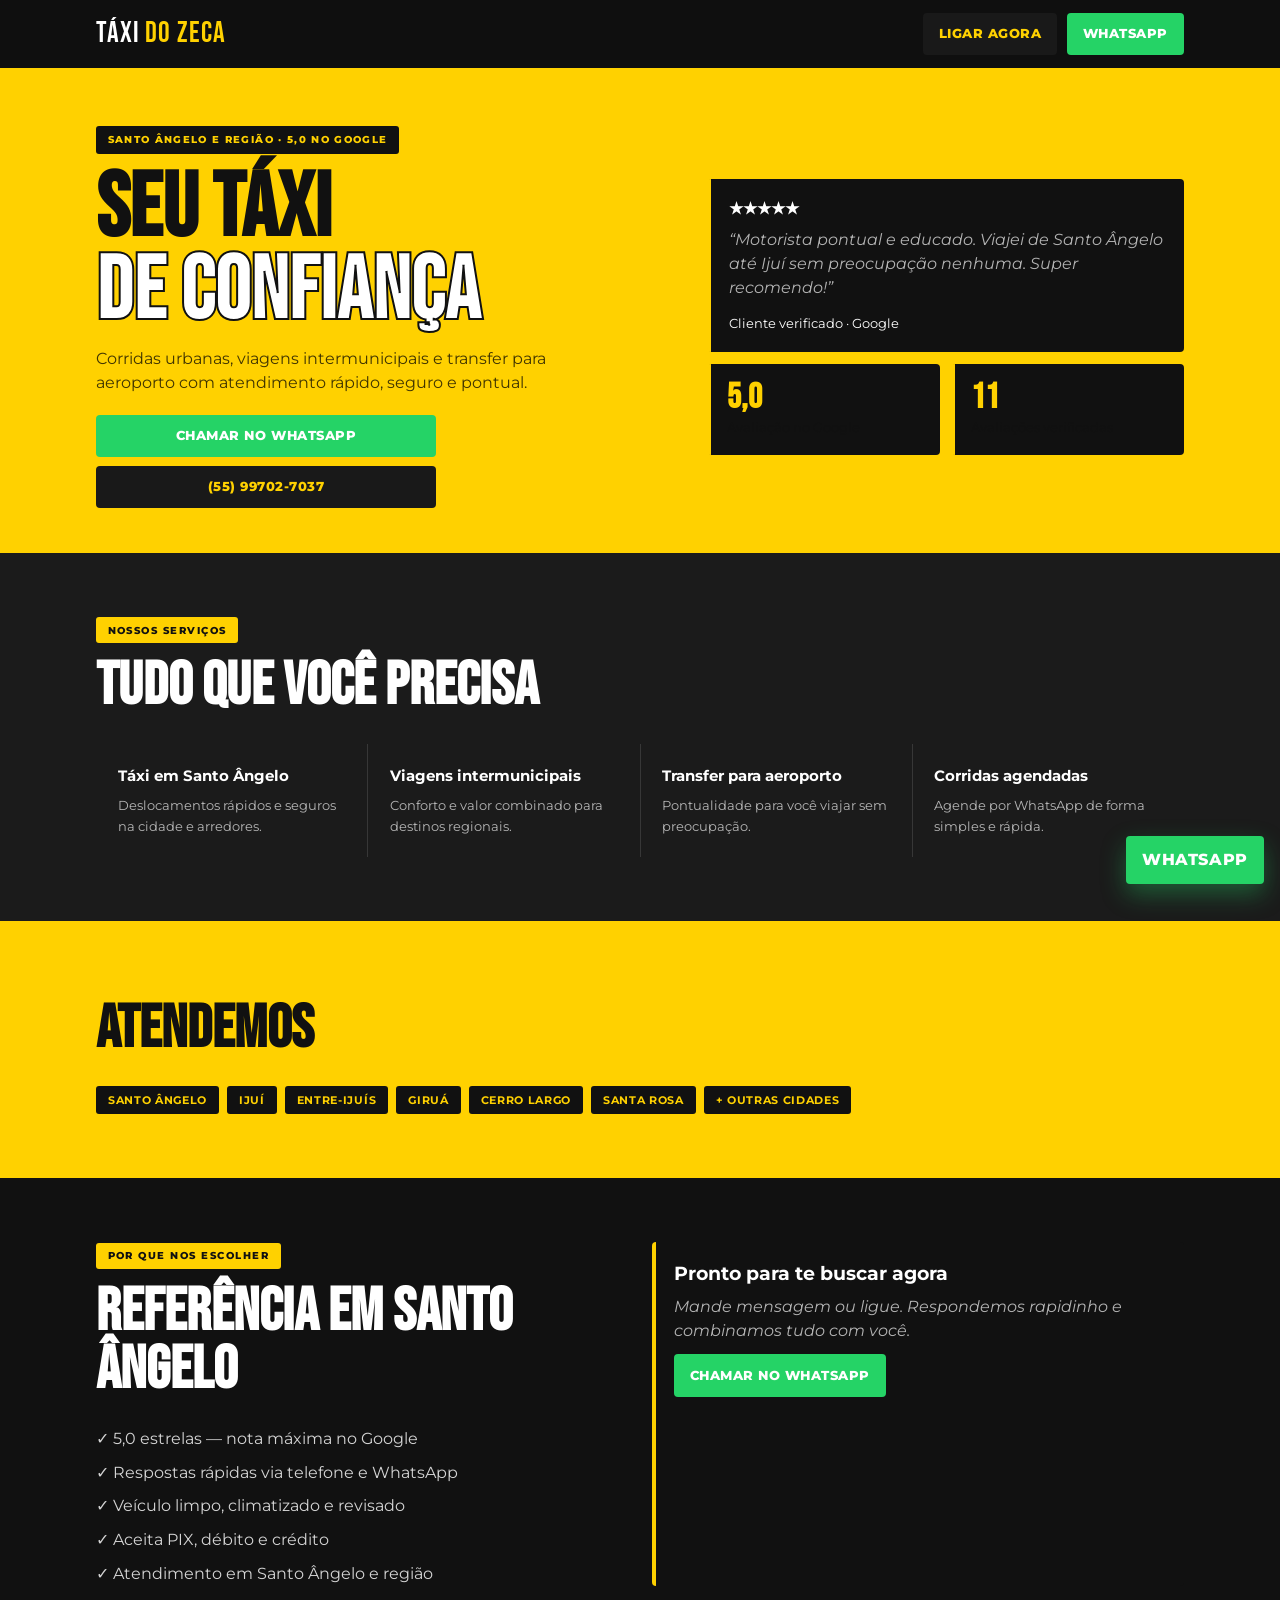
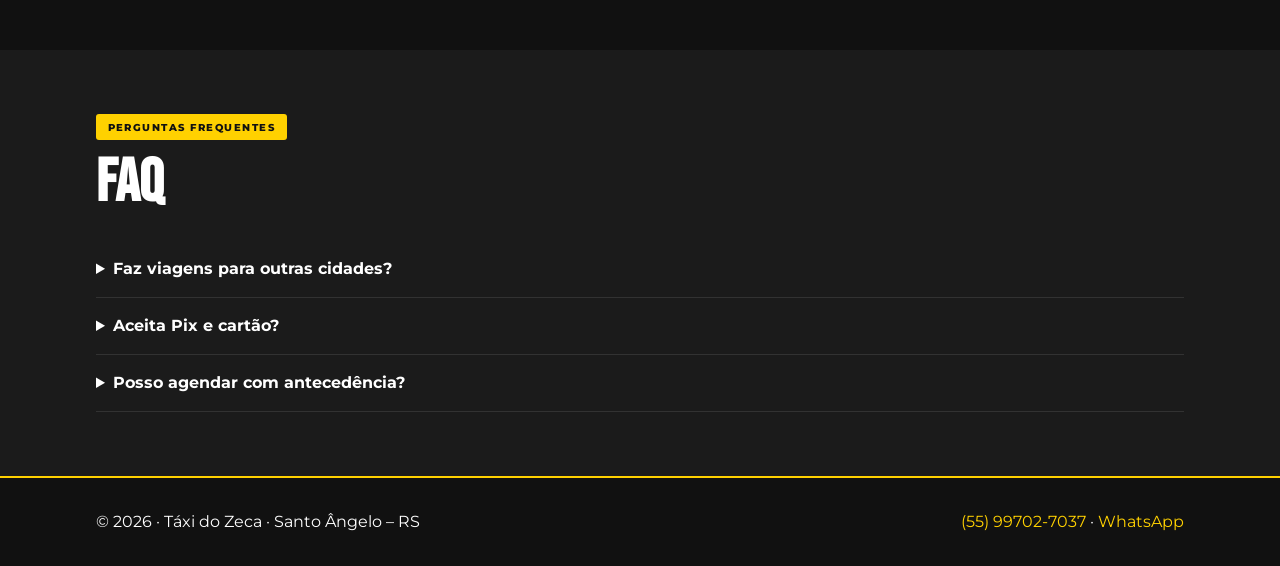
<file: preview.html>
<!doctype html>
<html lang="pt-BR">
<head>
  <meta charset="UTF-8" />
  <meta name="viewport" content="width=device-width, initial-scale=1.0" />
  <title>Táxi do Zeca | Táxi em Santo Ângelo, Viagens e Aeroporto</title>
  <meta name="description" content="Táxi do Zeca em Santo Ângelo e região: corridas urbanas, viagens intermunicipais e transfer para aeroporto. Atendimento rápido via WhatsApp e telefone." />
  <meta name="robots" content="index,follow" />
  <meta name="theme-color" content="#111111" />
  <link rel="canonical" href="https://taxidozeca.com.br/" />

  <meta property="og:type" content="website" />
  <meta property="og:locale" content="pt_BR" />
  <meta property="og:title" content="Táxi do Zeca | Táxi em Santo Ângelo" />
  <meta property="og:description" content="Corridas na cidade, viagens intermunicipais e transfer para aeroporto em Santo Ângelo e região." />
  <meta property="og:url" content="https://taxidozeca.com.br/" />
  <meta name="twitter:card" content="summary_large_image" />
  <meta name="format-detection" content="telephone=yes" />

  <link rel="preconnect" href="https://fonts.googleapis.com" />
  <link rel="preconnect" href="https://fonts.gstatic.com" crossorigin />
  <link href="https://fonts.googleapis.com/css2?family=Bebas+Neue&family=Montserrat:wght@400;500;600;700;800;900&display=swap" rel="stylesheet" />

  <style>
    *,*::before,*::after{box-sizing:border-box;margin:0;padding:0}
    :root{--yellow:#FFD100;--black:#111;--black2:#1b1b1b;--white:#fff;--wa:#25D366;--muted:rgba(255,255,255,.68)}
    html{scroll-behavior:smooth}
    body{font-family:'Montserrat',sans-serif;background:var(--black);color:var(--white);line-height:1.5}
    .container{max-width:1120px;margin:0 auto;padding:0 1rem}
    .skip-link{position:absolute;left:-9999px;top:0;background:var(--yellow);color:#111;padding:.6rem .8rem;z-index:1000;font-weight:700}
    .skip-link:focus{left:.75rem;top:.75rem}
    a:focus-visible,summary:focus-visible{outline:3px solid var(--yellow);outline-offset:2px;border-radius:4px}

    .topbar{position:sticky;top:0;z-index:100;background:#0f0f0f;border-bottom:2px solid var(--yellow)}
    .topbar-inner{height:68px;display:flex;align-items:center;justify-content:space-between;gap:1rem}
    .logo{font-family:'Bebas Neue',sans-serif;font-size:1.8rem;letter-spacing:.03em}
    .logo em{font-style:normal;color:var(--yellow)}
    .actions{display:flex;gap:.6rem;align-items:center}
    .btn{display:inline-flex;align-items:center;justify-content:center;padding:.72rem 1rem;border-radius:4px;font-size:.8rem;font-weight:800;text-transform:uppercase;text-decoration:none;letter-spacing:.04em;transition:.2s}
    .btn:hover{transform:translateY(-2px)}
    .btn-dark{background:#191919;color:var(--yellow)}
    .btn-wa{background:var(--wa);color:#fff}

    .hero{background:var(--yellow);color:#111;padding:3.5rem 0 2.8rem}
    .hero-grid{display:grid;grid-template-columns:1.1fr .9fr;gap:1.8rem;align-items:center}
    .badge{display:inline-block;background:#111;color:var(--yellow);padding:.38rem .72rem;font-size:.65rem;font-weight:800;letter-spacing:.13em;text-transform:uppercase;border-radius:3px}
    h1{font-family:'Bebas Neue',sans-serif;font-size:clamp(3rem,7vw,6rem);line-height:.92;margin:.9rem 0}
    .hero p{max-width:520px;color:rgba(0,0,0,.75);margin-bottom:1.2rem}
    .hero-outline{color:#fff;-webkit-text-stroke:2px #111}
    .cta-text{font-style:normal}
    .stack{display:flex;flex-direction:column;gap:.55rem;max-width:340px}
    .panel{background:#111;color:#fff;border-left:4px solid var(--yellow);padding:1.1rem;border-radius:4px}
    .panel p{color:var(--muted);font-style:italic;margin:.45rem 0 .7rem}
    .stats{display:grid;grid-template-columns:1fr 1fr;gap:.7rem;margin-top:.7rem}
    .stat{background:#111;border-left:4px solid var(--yellow);padding:1rem;border-radius:4px}
    .stat strong{font-family:'Bebas Neue',sans-serif;font-size:2.2rem;color:var(--yellow);display:block;line-height:1}

    section{padding:4rem 0}
    .title-kicker{display:inline-block;background:var(--yellow);color:#111;padding:.34rem .72rem;font-size:.62rem;font-weight:800;letter-spacing:.15em;text-transform:uppercase;border-radius:3px}
    h2{font-family:'Bebas Neue',sans-serif;font-size:clamp(2rem,5vw,3.8rem);line-height:.95;margin:.9rem 0 1.8rem}
    .title-dark{color:#111}

    .services{background:var(--black2)}
    .grid4{display:grid;grid-template-columns:repeat(4,1fr);gap:1px;background:#373737}
    .card{background:var(--black2);padding:1.35rem;transition:.2s}
    .card:hover{transform:translateY(-3px);box-shadow:0 10px 25px rgba(0,0,0,.22)}
    .card h3{font-size:.95rem;margin-bottom:.45rem}
    .card p{font-size:.84rem;color:var(--muted)}

    .cities{background:var(--yellow);color:#111}
    .tags{display:flex;flex-wrap:wrap;gap:.5rem}
    .tag{background:#111;color:var(--yellow);padding:.35rem .75rem;border-radius:3px;font-size:.7rem;font-weight:700;text-transform:uppercase;letter-spacing:.06em}

    .about-grid{display:grid;grid-template-columns:1fr 1fr;gap:1.5rem}
    .list{list-style:none;display:grid;gap:.6rem}
    .list li{color:rgba(255,255,255,.82)}

    .faq{background:var(--black2)}
    details{border-bottom:1px solid rgba(255,255,255,.1);padding:1rem 0}
    summary{cursor:pointer;font-weight:700}
    details p{margin-top:.65rem;color:var(--muted)}

    footer{padding:2rem 0;border-top:2px solid var(--yellow);background:#111}
    .footer{display:flex;justify-content:space-between;gap:1rem;flex-wrap:wrap}
    .footer a{color:var(--yellow);text-decoration:none}

    .float-wa{position:fixed;right:1rem;bottom:1rem;z-index:120;background:var(--wa);color:#fff;padding:.75rem 1rem;border-radius:4px;text-decoration:none;font-weight:800;letter-spacing:.04em;text-transform:uppercase;box-shadow:0 10px 24px rgba(37,211,102,.35)}

    @media (prefers-reduced-motion:no-preference){
      .reveal{opacity:0;transform:translateY(14px);animation:rise .7s ease forwards}
      .reveal.d2{animation-delay:.15s}.reveal.d3{animation-delay:.25s}
      @keyframes rise{to{opacity:1;transform:translateY(0)}}
    }
    @media (max-width:900px){.hero-grid,.about-grid{grid-template-columns:1fr}.grid4{grid-template-columns:1fr 1fr}}
    @media (max-width:560px){.grid4{grid-template-columns:1fr}.btn-dark{display:none}}
  </style>

  <script type="application/ld+json">
  {
    "@context":"https://schema.org",
    "@type":"LocalBusiness",
    "name":"Táxi do Zeca",
    "url":"https://taxidozeca.com.br/",
    "telephone":"+55 55 99702-7037",
    "priceRange":"$$",
    "openingHours":"Mo-Su 00:00-23:59",
    "address":{"@type":"PostalAddress","streetAddress":"R. Tiradentes, 244 - Dido","addressLocality":"Santo Ângelo","addressRegion":"RS","postalCode":"98802-530","addressCountry":"BR"},
    "areaServed":["Santo Ângelo","Ijuí","Entre-Ijuís","Giruá","Cerro Largo","Santa Rosa"]
  }
  </script>

  <script type="application/ld+json">
  {
    "@context":"https://schema.org",
    "@type":"FAQPage",
    "mainEntity":[
      {"@type":"Question","name":"Faz viagens para outras cidades?","acceptedAnswer":{"@type":"Answer","text":"Sim, realizamos viagens intermunicipais com valor combinado antecipadamente."}},
      {"@type":"Question","name":"Aceita Pix e cartão?","acceptedAnswer":{"@type":"Answer","text":"Sim, aceitamos Pix, cartão de débito e crédito."}},
      {"@type":"Question","name":"Posso agendar com antecedência?","acceptedAnswer":{"@type":"Answer","text":"Sim, basta chamar no WhatsApp e informar horário e destino."}}
    ]
  }
  </script>
</head>
<body>
  <a href="#conteudo" class="skip-link">Pular para conteúdo</a>

  <header class="topbar">
    <div class="container topbar-inner">
      <div class="logo">TÁXI <em>DO ZECA</em></div>
      <nav class="actions" aria-label="Ações rápidas de contato">
        <a class="btn btn-dark" href="tel:+5555997027037" aria-label="Ligar para Táxi do Zeca">Ligar agora</a>
        <a class="btn btn-wa" href="https://wa.me/5555997027037?text=Olá,%20gostaria%20de%20solicitar%20uma%20corrida%20com%20o%20Táxi%20do%20Zeca." target="_blank" rel="noopener noreferrer" aria-label="Chamar no WhatsApp">WhatsApp</a>
      </nav>
    </div>
  </header>

  <main id="conteudo">
    <section class="hero reveal">
      <div class="container hero-grid">
        <div>
          <span class="badge">Santo Ângelo e Região · 5,0 no Google</span>
          <h1>SEU TÁXI<br><span class="hero-outline">DE CONFIANÇA</span></h1>
          <p>Corridas urbanas, viagens intermunicipais e transfer para aeroporto com atendimento rápido, seguro e pontual.</p>
          <div class="stack">
            <a class="btn btn-wa" href="https://wa.me/5555997027037?text=Olá,%20gostaria%20de%20solicitar%20uma%20corrida%20com%20o%20Táxi%20do%20Zeca." target="_blank" rel="noopener noreferrer">Chamar no WhatsApp</a>
            <a class="btn btn-dark" href="tel:+5555997027037">(55) 99702-7037</a>
          </div>
        </div>
        <div>
          <article class="panel">
            <strong>★★★★★</strong>
            <p>“Motorista pontual e educado. Viajei de Santo Ângelo até Ijuí sem preocupação nenhuma. Super recomendo!”</p>
            <small>Cliente verificado · Google</small>
          </article>
          <div class="stats">
            <article class="stat"><strong>5,0</strong><small>Avaliação no Google</small></article>
            <article class="stat"><strong>11</strong><small>Avaliações verificadas</small></article>
          </div>
        </div>
      </div>
    </section>

    <section class="services reveal d2">
      <div class="container">
        <span class="title-kicker">Nossos serviços</span>
        <h2>Tudo que você precisa</h2>
        <div class="grid4">
          <article class="card"><h3>Táxi em Santo Ângelo</h3><p>Deslocamentos rápidos e seguros na cidade e arredores.</p></article>
          <article class="card"><h3>Viagens intermunicipais</h3><p>Conforto e valor combinado para destinos regionais.</p></article>
          <article class="card"><h3>Transfer para aeroporto</h3><p>Pontualidade para você viajar sem preocupação.</p></article>
          <article class="card"><h3>Corridas agendadas</h3><p>Agende por WhatsApp de forma simples e rápida.</p></article>
        </div>
      </div>
    </section>

    <section class="cities reveal d2">
      <div class="container">
        <h2 class="title-dark">Atendemos</h2>
        <div class="tags">
          <span class="tag">Santo Ângelo</span><span class="tag">Ijuí</span><span class="tag">Entre-Ijuís</span><span class="tag">Giruá</span><span class="tag">Cerro Largo</span><span class="tag">Santa Rosa</span><span class="tag">+ outras cidades</span>
        </div>
      </div>
    </section>

    <section class="reveal d3">
      <div class="container about-grid">
        <div>
          <span class="title-kicker">Por que nos escolher</span>
          <h2>Referência em Santo Ângelo</h2>
          <ul class="list">
            <li>✓ 5,0 estrelas — nota máxima no Google</li>
            <li>✓ Respostas rápidas via telefone e WhatsApp</li>
            <li>✓ Veículo limpo, climatizado e revisado</li>
            <li>✓ Aceita PIX, débito e crédito</li>
            <li>✓ Atendimento em Santo Ângelo e região</li>
          </ul>
        </div>
        <aside class="panel">
          <h3>Pronto para te buscar agora</h3>
          <p class="cta-text">Mande mensagem ou ligue. Respondemos rapidinho e combinamos tudo com você.</p>
          <a class="btn btn-wa" href="https://wa.me/5555997027037?text=Olá,%20gostaria%20de%20solicitar%20uma%20corrida%20com%20o%20Táxi%20do%20Zeca." target="_blank" rel="noopener noreferrer">Chamar no WhatsApp</a>
        </aside>
      </div>
    </section>

    <section class="faq reveal d3" id="faq">
      <div class="container">
        <span class="title-kicker">Perguntas frequentes</span>
        <h2>FAQ</h2>
        <details><summary>Faz viagens para outras cidades?</summary><p>Sim, realizamos viagens intermunicipais com valor combinado antecipadamente.</p></details>
        <details><summary>Aceita Pix e cartão?</summary><p>Sim, aceitamos Pix, cartão de débito e crédito.</p></details>
        <details><summary>Posso agendar com antecedência?</summary><p>Sim, basta chamar no WhatsApp e informar horário e destino.</p></details>
      </div>
    </section>
  </main>

  <footer>
    <div class="container footer">
      <p>© 2026 · Táxi do Zeca · Santo Ângelo – RS</p>
      <p><a href="tel:+5555997027037">(55) 99702-7037</a> · <a href="https://wa.me/5555997027037?text=Olá,%20gostaria%20de%20solicitar%20uma%20corrida%20com%20o%20Táxi%20do%20Zeca." target="_blank" rel="noopener noreferrer">WhatsApp</a></p>
    </div>
  </footer>

  <a class="float-wa" href="https://wa.me/5555997027037?text=Olá,%20gostaria%20de%20solicitar%20uma%20corrida%20com%20o%20Táxi%20do%20Zeca." target="_blank" rel="noopener noreferrer" aria-label="Abrir conversa no WhatsApp">WhatsApp</a>
</body>
</html>
</file>
